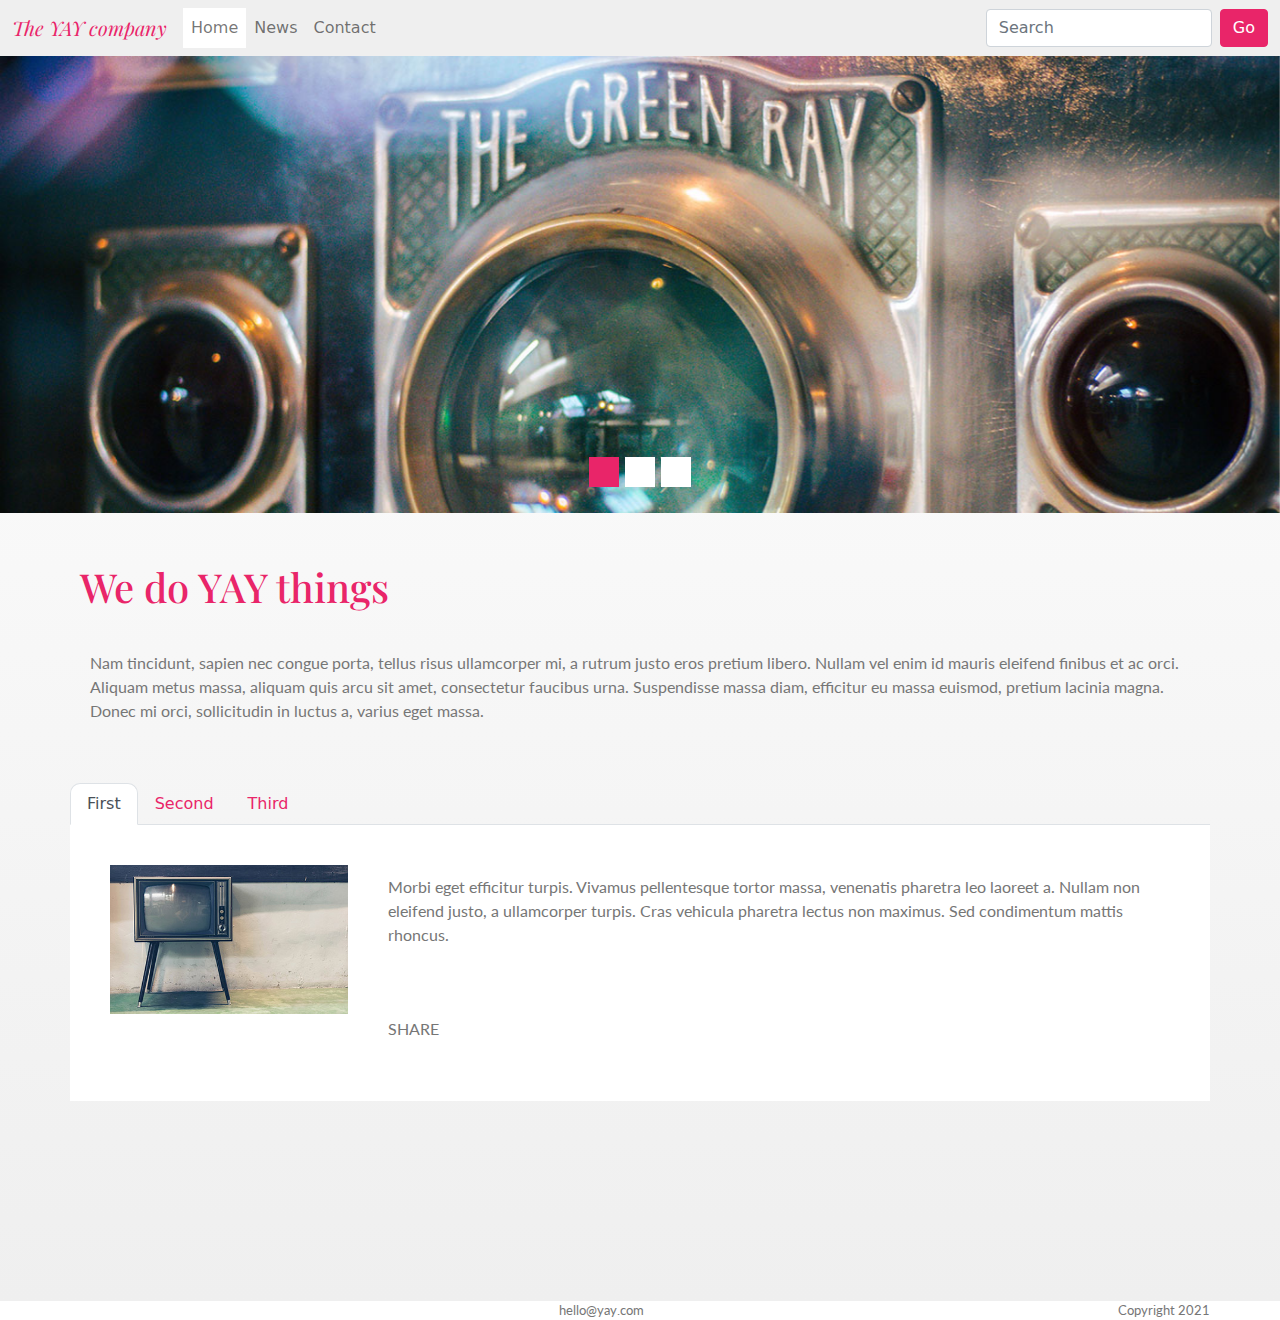
<file: index.html>
<!DOCTYPE html>
<html lang="en">
	<head>
		<meta charset="UTF-8" />
		<meta http-equiv="X-UA-Compatible" content="IE=edge" />
		<meta name="viewport" content="width=device-width, initial-scale=1.0" />
		<link rel="preconnect" href="https://fonts.googleapis.com" />
		<link rel="preconnect" href="https://fonts.gstatic.com" crossorigin />
		<link
			rel="stylesheet"
			href="https://use.fontawesome.com/releases/v5.15.4/css/all.css"
			integrity="sha384-DyZ88mC6Up2uqS4h/KRgHuoeGwBcD4Ng9SiP4dIRy0EXTlnuz47vAwmeGwVChigm"
			crossorigin="anonymous"
		/>
		<link
			href="https://fonts.googleapis.com/css2?family=Lato&family=Playfair+Display:ital,wght@0,400;1,700&display=swap"
			rel="stylesheet"
		/>
		<link rel="stylesheet" href="css/style.css" />
		<title>CSS-CA</title>
	</head>
	<body>
		<div class="wrapper">
			<nav class="navbar navbar-expand-lg navbar-light bg-light">
				<div class="container-fluid">
					<a class="navbar-brand" href="#">The <span>yay</span> company</a>
					<button
						class="navbar-toggler"
						type="button"
						data-bs-toggle="collapse"
						data-bs-target="#navbarSupportedContent"
						aria-controls="navbarSupportedContent"
						aria-expanded="false"
						aria-label="Toggle navigation"
					>
						<span class="navbar-toggler-icon"></span>
					</button>
					<div class="collapse navbar-collapse" id="navbarSupportedContent">
						<ul class="navbar-nav mr-auto mb-2 mb-lg-0">
							<li class="nav-item active">
								<a class="nav-link" aria-current="page" href="index.html">Home</a>
							</li>
							<li class="nav-item">
								<a class="nav-link" href="news.html">News</a>
							</li>
							<li class="nav-item">
								<a class="nav-link" href="contact.html">Contact</a>
							</li>
						</ul>
						<form class="d-flex ms-auto">
							<input class="form-control me-2" type="search" placeholder="Search" aria-label="Search" />
							<button class="btn btn-primary btn-lower" type="submit">Go</button>
						</form>
					</div>
				</div>
			</nav>
			<div id="carouselExampleIndicators" class="carousel slide" data-bs-ride="carousel">
				<div class="carousel-indicators">
					<button
						type="button"
						data-bs-target="#carouselExampleIndicators"
						data-bs-slide-to="0"
						class="active"
						aria-current="true"
						aria-label="Slide 1"
					></button>
					<button type="button" data-bs-target="#carouselExampleIndicators" data-bs-slide-to="1" aria-label="Slide 2"></button>
					<button type="button" data-bs-target="#carouselExampleIndicators" data-bs-slide-to="2" aria-label="Slide 3"></button>
				</div>
				<div class="carousel-inner">
					<div class="carousel-item">
						<img src="images/carousel-1.jpg" class="d-block w-100" alt="..." />
					</div>
					<div class="carousel-item active">
						<img src="images/carousel-2.jpg" class="d-block w-100" alt="..." />
					</div>
					<div class="carousel-item">
						<img src="images/carousel-3.jpg" class="d-block w-100" alt="..." />
					</div>
				</div>
			</div>
			<div class="info">
				<h1>We do YAY things</h1>
				<p>
					Nam tincidunt, sapien nec congue porta, tellus risus ullamcorper mi, a rutrum justo eros pretium libero. Nullam vel enim
					id mauris eleifend finibus et ac orci. Aliquam metus massa, aliquam quis arcu sit amet, consectetur faucibus urna.
					Suspendisse massa diam, efficitur eu massa euismod, pretium lacinia magna. Donec mi orci, sollicitudin in luctus a,
					varius eget massa.
				</p>
			</div>
			<div class="accordion" id="accordionPanelsStayOpenExample">
				<div class="accordion-item">
					<h2 class="accordion-header" id="panelsStayOpen-headingOne">
						<button
							class="accordion-button"
							type="button"
							data-bs-toggle="collapse"
							data-bs-target="#panelsStayOpen-collapseOne"
							aria-expanded="true"
							aria-controls="panelsStayOpen-collapseOne"
						>
							First
						</button>
					</h2>
					<div
						id="panelsStayOpen-collapseOne"
						class="accordion-collapse collapse show"
						aria-labelledby="panelsStayOpen-headingOne"
					>
						<div class="accordion-body">
							<div>
								Morbi eget efficitur turpis. Vivamus pellentesque tortor massa, venenatis pharetra leo laoreet a. Nullam non
								eleifend justo, a ullamcorper turpis. Cras vehicula pharetra lectus non maximus. Sed condimentum mattis
								rhoncus.
							</div>
							<div>
								<img src="/images/tab-1.jpg" alt="" />
							</div>
							<div class="accordion-body-share">
								<p>Share</p>
								<i class="fab fa-facebook-f fa-2x"></i>
								<i class="fab fa-twitter fa-2x"></i>
							</div>
						</div>
					</div>
				</div>
				<div class="accordion-item">
					<h2 class="accordion-header" id="panelsStayOpen-headingTwo">
						<button
							class="accordion-button collapsed"
							type="button"
							data-bs-toggle="collapse"
							data-bs-target="#panelsStayOpen-collapseTwo"
							aria-expanded="false"
							aria-controls="panelsStayOpen-collapseTwo"
						>
							Second
						</button>
					</h2>
					<div id="panelsStayOpen-collapseTwo" class="accordion-collapse collapse" aria-labelledby="panelsStayOpen-headingTwo">
						<div class="accordion-body">
							<div>
								Morbi eget efficitur turpis. Vivamus pellentesque tortor massa, venenatis pharetra leo laoreet a. Nullam non
								eleifend justo, a ullamcorper turpis. Cras vehicula pharetra lectus non maximus. Sed condimentum mattis
								rhoncus.
							</div>
							<div>
								<img src="/images/tab-2.jpg" alt="" />
							</div>
							<div class="accordion-body-share">
								<p>Share</p>
								<i class="fab fa-facebook-f fa-2x"></i>
								<i class="fab fa-twitter fa-2x"></i>
							</div>
						</div>
					</div>
				</div>
				<div class="accordion-item">
					<h2 class="accordion-header" id="panelsStayOpen-headingThree">
						<button
							class="accordion-button collapsed"
							type="button"
							data-bs-toggle="collapse"
							data-bs-target="#panelsStayOpen-collapseThree"
							aria-expanded="false"
							aria-controls="panelsStayOpen-collapseThree"
						>
							Third
						</button>
					</h2>
					<div
						id="panelsStayOpen-collapseThree"
						class="accordion-collapse collapse"
						aria-labelledby="panelsStayOpen-headingThree"
					>
						<div class="accordion-body">
							<div>
								Morbi eget efficitur turpis. Vivamus pellentesque tortor massa, venenatis pharetra leo laoreet a. Nullam non
								eleifend justo, a ullamcorper turpis. Cras vehicula pharetra lectus non maximus. Sed condimentum mattis
								rhoncus.
							</div>
							<div>
								<img src="/images/tab-3.jpg" alt="" />
							</div>
							<div class="accordion-body-share">
								<p>Share</p>
								<i class="fab fa-facebook-f fa-2x"></i>
								<i class="fab fa-twitter fa-2x"></i>
							</div>
						</div>
					</div>
				</div>
			</div>
			<div class="tabs-container">
				<nav>
					<div class="nav nav-tabs" id="nav-tab" role="tablist">
						<button
							class="nav-link active"
							id="nav-first-tab"
							data-bs-toggle="tab"
							data-bs-target="#nav-first"
							type="button"
							role="tab"
							aria-controls="nav-first"
							aria-selected="true"
						>
							First
						</button>
						<button
							class="nav-link"
							id="nav-second-tab"
							data-bs-toggle="tab"
							data-bs-target="#nav-second"
							type="button"
							role="tab"
							aria-controls="nav-second"
							aria-selected="false"
						>
							Second
						</button>
						<button
							class="nav-link"
							id="nav-third-tab"
							data-bs-toggle="tab"
							data-bs-target="#nav-third"
							type="button"
							role="tab"
							aria-controls="nav-third"
							aria-selected="false"
						>
							Third
						</button>
					</div>
				</nav>
				<div class="tab-content" id="nav-tabContent">
					<div class="tab-pane fade show active" id="nav-first" role="tabpanel" aria-labelledby="nav-first-tab">
						<div>
							<img src="/images/tab-1.jpg" alt="" />
						</div>
						<div class="tab-content-info">
							<p>
								Morbi eget efficitur turpis. Vivamus pellentesque tortor massa, venenatis pharetra leo laoreet a. Nullam non
								eleifend justo, a ullamcorper turpis. Cras vehicula pharetra lectus non maximus. Sed condimentum mattis
								rhoncus.
							</p>
							<div class="tab-content-info-share">
								<p>Share</p>
								<i class="fab fa-facebook-f fa-2x"></i>
								<i class="fab fa-twitter fa-2x"></i>
							</div>
						</div>
					</div>
					<div class="tab-pane fade" id="nav-second" role="tabpanel" aria-labelledby="nav-second-tab">
						<div>
							<img src="/images/tab-2.jpg" alt="" />
						</div>
						<div class="tab-content-info">
							<p>
								Morbi eget efficitur turpis. Vivamus pellentesque tortor massa, venenatis pharetra leo laoreet a. Nullam non
								eleifend justo, a ullamcorper turpis. Cras vehicula pharetra lectus non maximus. Sed condimentum mattis
								rhoncus.
							</p>
							<div class="tab-content-info-share">
								<p>Share</p>
								<i class="fab fa-facebook-f fa-2x"></i>
								<i class="fab fa-twitter fa-2x"></i>
							</div>
						</div>
					</div>
					<div class="tab-pane fade" id="nav-third" role="tabpanel" aria-labelledby="nav-third-tab">
						<div>
							<img src="/images/tab-3.jpg" alt="" />
						</div>
						<div class="tab-content-info">
							<p>
								Morbi eget efficitur turpis. Vivamus pellentesque tortor massa, venenatis pharetra leo laoreet a. Nullam non
								eleifend justo, a ullamcorper turpis. Cras vehicula pharetra lectus non maximus. Sed condimentum mattis
								rhoncus.
							</p>
							<div class="tab-content-info-share">
								<p>Share</p>
								<i class="fab fa-facebook-f fa-2x"></i>
								<i class="fab fa-twitter fa-2x"></i>
							</div>
						</div>
					</div>
				</div>
			</div>
		</div>
		<footer class="footer">
			<div class="footer-container">
				<div class="footer-container-item-a"><i class="fab fa-vimeo-v fa-3x"></i> <i class="fab fa-youtube fa-3x"></i></div>
				<div class="footer-container-item-b">hello@yay.com</div>
				<div class="footer-container-item-c">Copyright 2021</div>
			</div>
		</footer>
		<script
			src="https://cdn.jsdelivr.net/npm/bootstrap@5.1.1/dist/js/bootstrap.bundle.min.js"
			integrity="sha384-/bQdsTh/da6pkI1MST/rWKFNjaCP5gBSY4sEBT38Q/9RBh9AH40zEOg7Hlq2THRZ"
			crossorigin="anonymous"
		></script>
	</body>
</html>
</file>
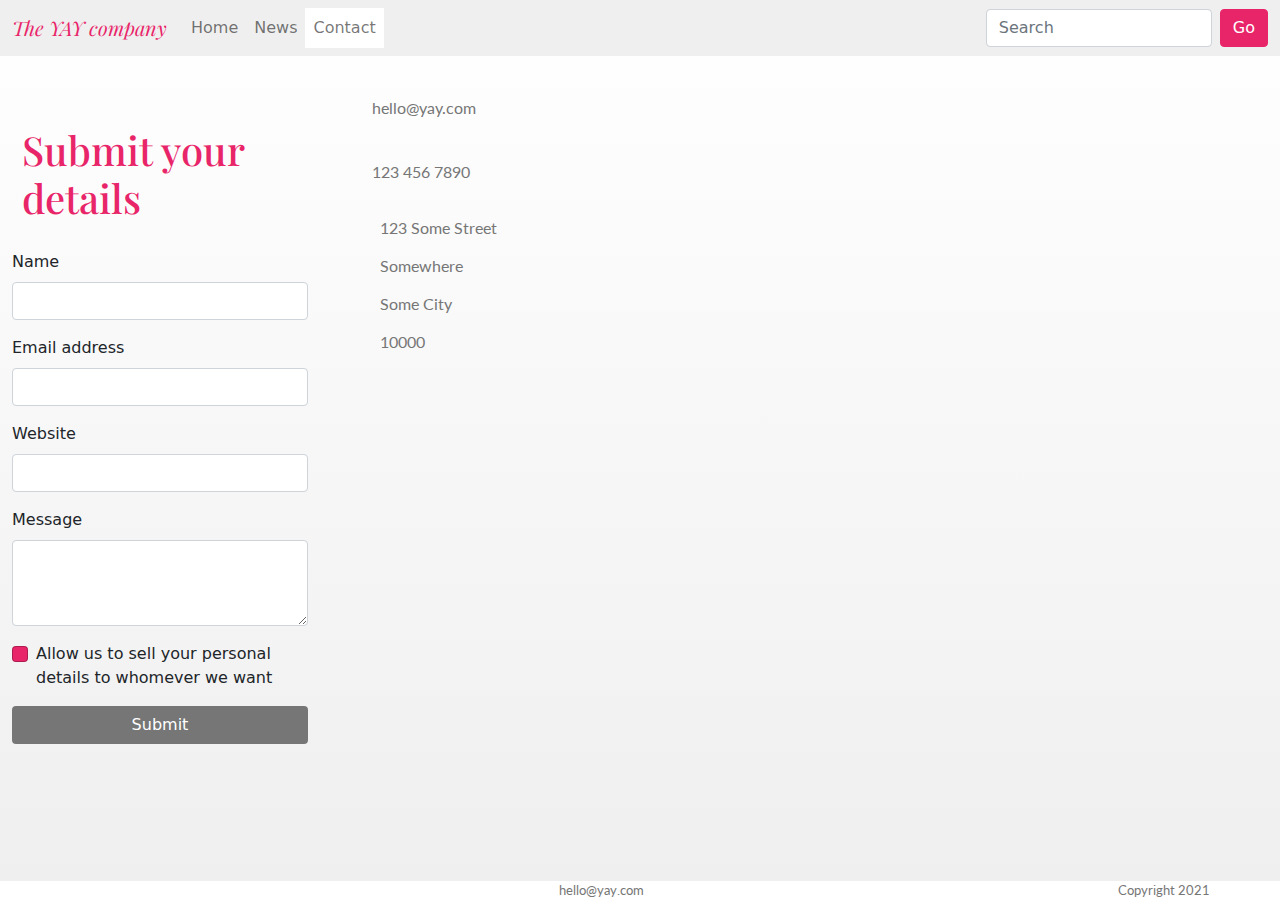
<file: contact.html>
<!DOCTYPE html>
<html lang="en">
	<head>
		<meta charset="UTF-8" />
		<meta http-equiv="X-UA-Compatible" content="IE=edge" />
		<meta name="viewport" content="width=device-width, initial-scale=1.0" />
		<link rel="preconnect" href="https://fonts.googleapis.com" />
		<link rel="preconnect" href="https://fonts.gstatic.com" crossorigin />
		<link
			rel="stylesheet"
			href="https://use.fontawesome.com/releases/v5.15.4/css/all.css"
			integrity="sha384-DyZ88mC6Up2uqS4h/KRgHuoeGwBcD4Ng9SiP4dIRy0EXTlnuz47vAwmeGwVChigm"
			crossorigin="anonymous"
		/>
		<link
			href="https://fonts.googleapis.com/css2?family=Lato&family=Playfair+Display:ital,wght@0,400;1,700&display=swap"
			rel="stylesheet"
		/>
		<link rel="stylesheet" href="css/style.css" />
		<title>CSS-CA</title>
	</head>
	<body>
		<div class="wrapper">
			<nav class="navbar navbar-expand-lg navbar-light bg-light">
				<div class="container-fluid">
					<a class="navbar-brand" href="index.html">The <span>yay</span> company</a>
					<button
						class="navbar-toggler"
						type="button"
						data-bs-toggle="collapse"
						data-bs-target="#navbarSupportedContent"
						aria-controls="navbarSupportedContent"
						aria-expanded="false"
						aria-label="Toggle navigation"
					>
						<span class="navbar-toggler-icon"></span>
					</button>
					<div class="collapse navbar-collapse" id="navbarSupportedContent">
						<ul class="navbar-nav mr-auto mb-2 mb-lg-0">
							<li class="nav-item">
								<a class="nav-link" href="index.html">Home</a>
							</li>
							<li class="nav-item">
								<a class="nav-link" href="news.html">News</a>
							</li>
							<li class="nav-item active">
								<a class="nav-link" aria-current="page" href="contact.html">Contact</a>
							</li>
						</ul>
						<form class="d-flex ms-auto">
							<input class="form-control me-2" type="search" placeholder="Search" aria-label="Search" />
							<button class="btn btn-primary btn-lower" type="submit">Go</button>
						</form>
					</div>
				</div>
			</nav>
			<div class="container col-md-6">
				<div class="row">
					<div class="col-md order-md-3 margin-top">
						<div class="email">
							<i class="fas fa-envelope fa-2x"></i>
							<p>hello@yay.com</p>
						</div>
						<div class="phone">
							<i class="fas fa-phone fa-2x"></i>
							<p>123 456 7890</p>
						</div>
						<div class="location">
							<i class="fas fa-map-marker-alt fa-2x"></i>
							<div class="location-container">
								<p>123 Some Street</p>
								<p>Somewhere</p>
								<p>Some City</p>
								<p>10000</p>
							</div>
						</div>
					</div>
					<div class="col-md order-md-2">
						<h1>Submit your details</h1>
						<form class="contact-form">
							<div class="mb-3">
								<label for="name" class="form-label">Name</label>
								<input type="text" class="form-control" id="name" />
							</div>
							<div class="mb-3">
								<label for="email" class="form-label">Email address</label>
								<input type="email" class="form-control" id="email" aria-describedby="emailHelp" />
							</div>
							<div class="mb-3">
								<label for="website" class="form-label">Website</label>
								<input type="text" class="form-control" id="website" />
							</div>
							<div class="mb-3">
								<label for="message" class="form-label">Message</label>
								<textarea class="form-control" id="message" rows="3"></textarea>
							</div>
							<div class="mb-3 form-check">
								<input type="checkbox" class="form-check-input" id="exampleCheck1" />
								<label class="form-check-label" for="exampleCheck1"
									>Allow us to sell your personal details to whomever we want</label
								>
							</div>
							<button type="submit" class="btn col-12 mx-auto">Submit</button>
						</form>
					</div>
				</div>
			</div>
		</div>
		<footer class="footer">
			<div class="footer-container">
				<div class="footer-container-item-a"><i class="fab fa-vimeo-v fa-3x"></i> <i class="fab fa-youtube fa-3x"></i></div>
				<div class="footer-container-item-b">hello@yay.com</div>
				<div class="footer-container-item-c">Copyright 2021</div>
			</div>
		</footer>
		<script
			src="https://cdn.jsdelivr.net/npm/bootstrap@5.1.1/dist/js/bootstrap.bundle.min.js"
			integrity="sha384-/bQdsTh/da6pkI1MST/rWKFNjaCP5gBSY4sEBT38Q/9RBh9AH40zEOg7Hlq2THRZ"
			crossorigin="anonymous"
		></script>
	</body>
</html>
</file>
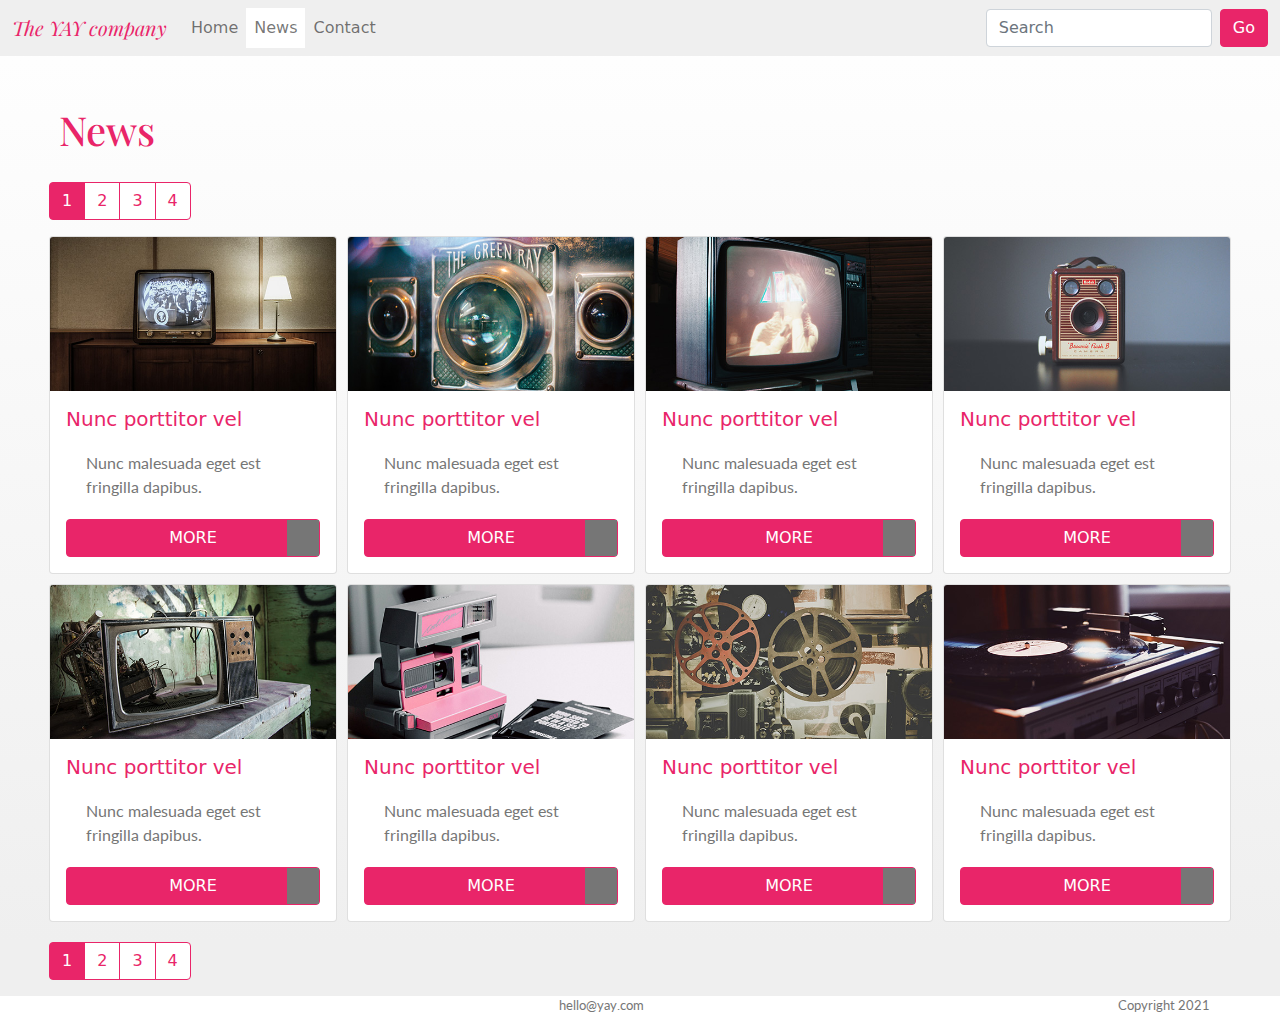
<file: news.html>
<!DOCTYPE html>
<html lang="en">
	<head>
		<meta charset="UTF-8" />
		<meta http-equiv="X-UA-Compatible" content="IE=edge" />
		<meta name="viewport" content="width=device-width, initial-scale=1.0" />
		<link rel="preconnect" href="https://fonts.googleapis.com" />
		<link rel="preconnect" href="https://fonts.gstatic.com" crossorigin />
		<link
			rel="stylesheet"
			href="https://use.fontawesome.com/releases/v5.15.4/css/all.css"
			integrity="sha384-DyZ88mC6Up2uqS4h/KRgHuoeGwBcD4Ng9SiP4dIRy0EXTlnuz47vAwmeGwVChigm"
			crossorigin="anonymous"
		/>
		<link
			href="https://fonts.googleapis.com/css2?family=Lato&family=Playfair+Display:ital,wght@0,400;1,700&display=swap"
			rel="stylesheet"
		/>
		<link rel="stylesheet" href="css/style.css" />
		<title>CSS-CA</title>
	</head>
	<body>
		<div class="wrapper">
			<nav class="navbar navbar-expand-lg navbar-light bg-light">
				<div class="container-fluid">
					<a class="navbar-brand" href="index.html">The <span>yay</span> company</a>
					<button
						class="navbar-toggler"
						type="button"
						data-bs-toggle="collapse"
						data-bs-target="#navbarSupportedContent"
						aria-controls="navbarSupportedContent"
						aria-expanded="false"
						aria-label="Toggle navigation"
					>
						<span class="navbar-toggler-icon"></span>
					</button>
					<div class="collapse navbar-collapse" id="navbarSupportedContent">
						<ul class="navbar-nav mr-auto mb-2 mb-lg-0">
							<li class="nav-item">
								<a class="nav-link" href="index.html">Home</a>
							</li>
							<li class="nav-item active">
								<a class="nav-link" aria-current="page" href="news.html">News</a>
							</li>
							<li class="nav-item">
								<a class="nav-link" href="contact.html">Contact</a>
							</li>
						</ul>
						<form class="d-flex ms-auto">
							<input class="form-control me-2" type="search" placeholder="Search" aria-label="Search" />
							<button class="btn btn-primary btn-lower" type="submit">Go</button>
						</form>
					</div>
				</div>
			</nav>
			<!-- <h1 class="news">News</h1> -->
			<div class="pagination-container">
				<h1 class="news">News</h1>
				<nav aria-label="...">
					<ul class="pagination pagination-md">
						<li class="page-item active" aria-current="page">
							<span class="page-link">1</span>
						</li>
						<li class="page-item"><a class="page-link" href="#">2</a></li>
						<li class="page-item"><a class="page-link" href="#">3</a></li>
						<li class="page-item"><a class="page-link" href="#">4</a></li>
					</ul>
				</nav>
			</div>
			<div class="cards-container">
				<div class="card" style="width: 18rem">
					<img src="/images/news-1.jpg" class="card-img-top" alt="..." />
					<div class="card-body">
						<h5 class="card-title">Nunc porttitor vel</h5>
						<p class="card-text">Nunc malesuada eget est fringilla dapibus.</p>
						<a href="#" class="btn btn-primary col-12 mx-auto"> More</a>
					</div>
				</div>
				<div class="card" style="width: 18rem">
					<img src="/images/news-2.jpg" class="card-img-top" alt="..." />
					<div class="card-body">
						<h5 class="card-title">Nunc porttitor vel</h5>
						<p class="card-text">Nunc malesuada eget est fringilla dapibus.</p>
						<a href="#" class="btn btn-primary col-12 mx-auto"> More</a>
					</div>
				</div>
				<div class="card" style="width: 18rem">
					<img src="/images/news-3.jpg" class="card-img-top" alt="..." />
					<div class="card-body">
						<h5 class="card-title">Nunc porttitor vel</h5>
						<p class="card-text">Nunc malesuada eget est fringilla dapibus.</p>
						<a href="#" class="btn btn-primary col-12 mx-auto"> More</a>
					</div>
				</div>
				<div class="card" style="width: 18rem">
					<img src="/images/news-4.jpg" class="card-img-top" alt="..." />
					<div class="card-body">
						<h5 class="card-title">Nunc porttitor vel</h5>
						<p class="card-text">Nunc malesuada eget est fringilla dapibus.</p>
						<a href="#" class="btn btn-primary col-12 mx-auto"> More</a>
					</div>
				</div>
				<div class="card d-none d-sm-block" style="width: 18rem">
					<img src="/images/news-5.jpg" class="card-img-top" alt="..." />
					<div class="card-body">
						<h5 class="card-title">Nunc porttitor vel</h5>
						<p class="card-text">Nunc malesuada eget est fringilla dapibus.</p>
						<a href="#" class="btn btn-primary col-12 mx-auto"> More</a>
					</div>
				</div>
				<div class="card d-none d-sm-block" style="width: 18rem">
					<img src="/images/news-6.jpg" class="card-img-top" alt="..." />
					<div class="card-body">
						<h5 class="card-title">Nunc porttitor vel</h5>
						<p class="card-text">Nunc malesuada eget est fringilla dapibus.</p>
						<a href="#" class="btn btn-primary col-12 mx-auto"> More</a>
					</div>
				</div>
				<div class="card d-none d-sm-block" style="width: 18rem">
					<img src="/images/news-7.jpg" class="card-img-top" alt="..." />
					<div class="card-body">
						<h5 class="card-title">Nunc porttitor vel</h5>
						<p class="card-text">Nunc malesuada eget est fringilla dapibus.</p>
						<a href="#" class="btn btn-primary col-12 mx-auto"> More</a>
					</div>
				</div>
				<div class="card d-none d-sm-block" style="width: 18rem">
					<img src="/images/news-8.jpg" class="card-img-top" alt="..." />
					<div class="card-body">
						<h5 class="card-title">Nunc porttitor vel</h5>
						<p class="card-text">Nunc malesuada eget est fringilla dapibus.</p>
						<a href="#" class="btn btn-primary col-12 mx-auto"> More</a>
					</div>
				</div>
			</div>
		</div>
		<div class="pagination-container">
			<nav aria-label="...">
				<ul class="pagination pagination-md">
					<li class="page-item active" aria-current="page">
						<span class="page-link">1</span>
					</li>
					<li class="page-item"><a class="page-link" href="#">2</a></li>
					<li class="page-item"><a class="page-link" href="#">3</a></li>
					<li class="page-item"><a class="page-link" href="#">4</a></li>
				</ul>
			</nav>
		</div>

		<footer class="footer">
			<div class="footer-container">
				<div class="footer-container-item-a"><i class="fab fa-vimeo-v fa-3x"></i> <i class="fab fa-youtube fa-3x"></i></div>
				<div class="footer-container-item-b">hello@yay.com</div>
				<div class="footer-container-item-c">Copyright 2021</div>
			</div>
		</footer>
		<script
			src="https://cdn.jsdelivr.net/npm/bootstrap@5.1.1/dist/js/bootstrap.bundle.min.js"
			integrity="sha384-/bQdsTh/da6pkI1MST/rWKFNjaCP5gBSY4sEBT38Q/9RBh9AH40zEOg7Hlq2THRZ"
			crossorigin="anonymous"
		></script>
	</body>
</html>
</file>
